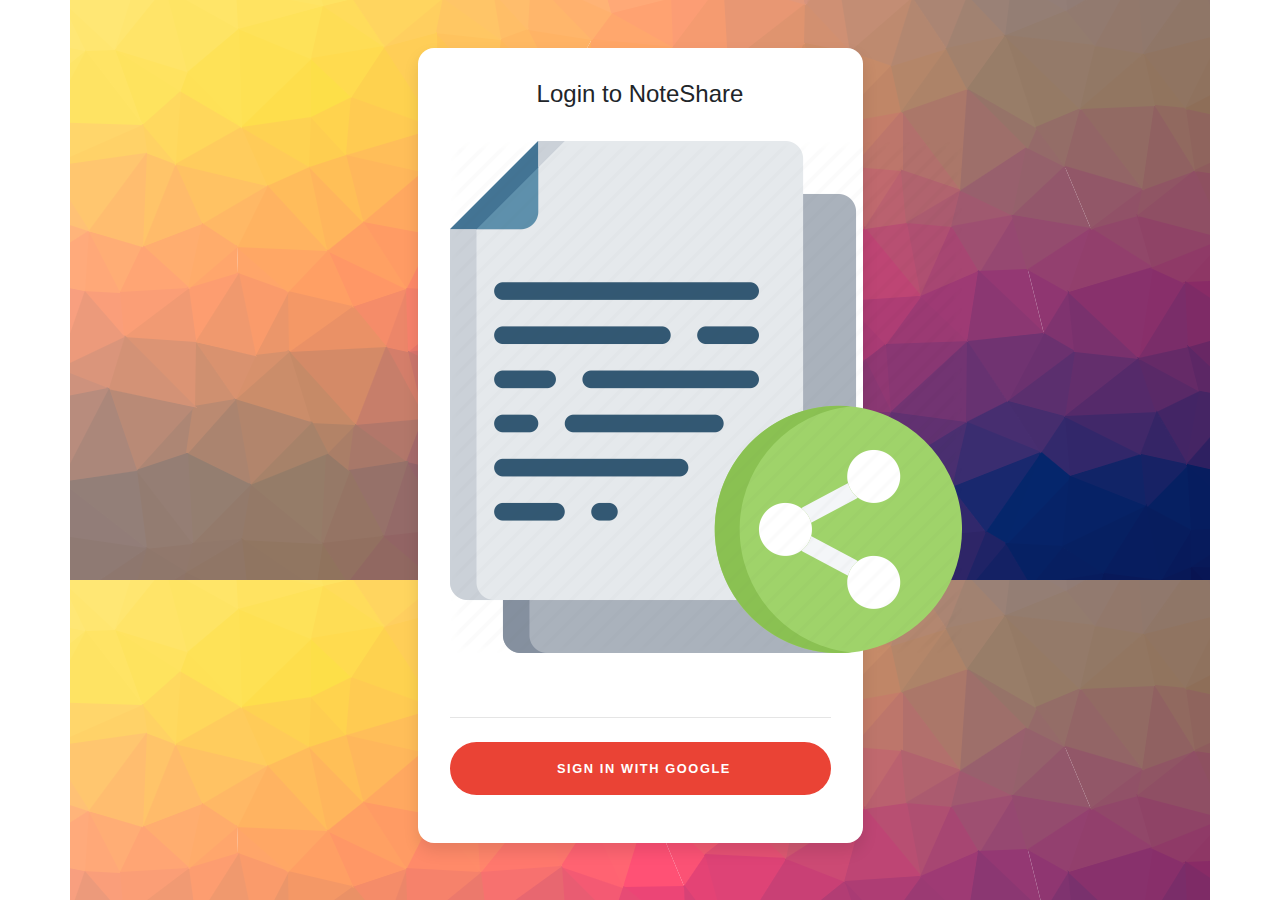
<file: FrontEnd/index.html>
<html lang="en">

<head>
    <meta name="google-signin-scope" content="profile email">
    <meta name="google-signin-client_id" content="423968870131-ofkfghqlummbb2t5p4cluhij96o62b84.apps.googleusercontent.com">
    <script src="https://apis.google.com/js/platform.js" async defer></script>
    <script src="https://sdk.amazonaws.com/js/aws-sdk-2.585.0.min.js"></script>
    <script type="text/javascript" src="./js/cookie.js"></script>
    <script src="https://ajax.googleapis.com/ajax/libs/jquery/3.4.1/jquery.min.js"></script>
    <link rel="stylesheet" href="https://stackpath.bootstrapcdn.com/bootstrap/4.4.1/css/bootstrap.min.css" integrity="sha384-Vkoo8x4CGsO3+Hhxv8T/Q5PaXtkKtu6ug5TOeNV6gBiFeWPGFN9MuhOf23Q9Ifjh" crossorigin="anonymous">
    <script src="https://stackpath.bootstrapcdn.com/bootstrap/4.4.1/js/bootstrap.min.js" integrity="sha384-wfSDF2E50Y2D1uUdj0O3uMBJnjuUD4Ih7YwaYd1iqfktj0Uod8GCExl3Og8ifwB6" crossorigin="anonymous"></script>
    <link rel="stylesheet" href="./css/style.css">
    <script src="./js/index.js"></script>
    <script>
        function checkCredentials(){
          var isSignedIn = isCookieSet('userID') && isCookieSet('access_token');
          if(isSignedIn)
          {
            window.location.href = 'https://s3.amazonaws.com/frontend.noteshare/search.html' 
          }
          else{
            //check if this was a sign-in attempt
            var id_token = getHashParams('id_token');
            const access_token = getHashParams('access_token');
            const expiration = getHashParams('expires_in');
            if(id_token && id_token.length > 0){
              //To do: Validate the authenticity of the JWT token
              id_token = parseJwt(id_token)
              setCookie('userID', id_token['cognito:username'], expiration)
              setCookie('email', id_token['email'], expiration)
              setCookie('access_token', access_token, expiration)
              //TO DO: Modify redirect URI post hosting on S3 //if logged in
              window.location.href = 'https://s3.amazonaws.com/frontend.noteshare/search.html'        
              return true;
            }
          }
          return false;
      }


      function processRequest() {

        /*directly make aws request with access_token(fetched from cookie) as part of Authorization header*/
        const id_token = gapi.auth2.getAuthInstance().currentUser.get().getAuthResponse().id_token

        AWS.config.region = 'us-east-1'; // Region
        AWS.config.credentials = new AWS.CognitoIdentityCredentials({
            IdentityPoolId: 'us-east-1:7ff285b3-a7e9-4b2b-82bd-8bd8104365e4',
            Logins: { // optional tokens, used for authenticated login
                'accounts.google.com': id_token
            },
        });

        // Make the call to obtain credentials
        response = AWS.config.credentials.get(function(err) {
            if (err) console.log(err.secretAccessKey)
            // Credentials will be available when this function is called.
            var accessKeyId = AWS.config.credentials.accessKeyId;
            var secretAccessKey = AWS.config.credentials.secretAccessKey;
            var sessionToken = AWS.config.credentials.sessionToken;
        });
      }

      function isCookieSet(key) {
          var cookieVal = docCookies.getItem(key);
          return cookieVal && cookieVal != "";
      }

      function getCookieValue(key) {
          return docCookies.getItem(key);
      }

      //expiration is in seconds
      function setCookie(key, val, expiration) {
          var date = new Date();
          date.setTime(date.getTime() + (expiration * 1000));

          docCookies.setItem(key, val, date)
      }

      function getHashParams(paramName) {
          var hash = window.location.hash;
          if (hash.length != 0) {
              hash = hash.substr(1)
              var array = hash.split("&");
              var values, formData = {};
              for (var i = 0; i < array.length; i += 1) {
                  values = array[i].split("=");
                  formData[values[0]] = values[1];
              }
              console.log(formData)
              return formData[paramName];
          }
      }

      function parseJwt(token) {
          //var token = "eyJraWQiOiJZZWQ3MEYwZWhZTnVtajM5MDRraTdRaXQxVldITkZ3aGlIbUlUeGNSdmk4PSIsImFsZyI6IlJTMjU2In0.[base64].[base64]";
          var base64Url = token.split('.')[1];
          var base64 = base64Url.replace('-', '+').replace('_', '/');
          var plain_token = JSON.parse(window.atob(base64));
          return plain_token;
      };
    </script>
</head>

<body onload="checkCredentials()">
    <!--login container-->
    <div class="container log_container" style="width: 100%;height: 100%">
        <div class="row">
            <div class="col-sm-9 col-md-7 col-lg-5 mx-auto">
                <div class="card card-signin my-5">
                    <div class="card-body">
                        <h5 class="card-title text-center">Login to NoteShare</h5>
                        <form class="form-signin">
                            <div class="form-label-group">
                                <img src="./assets/noteshare.png">
                            </div>
                            <div class="custom-control custom-checkbox mb-3">
                                <input type="checkbox" class="custom-control-input" id="customCheck1">
                            </div>
                            <hr class="my-4">
                            <button class="btn btn-lg btn-google btn-block text-uppercase" type="button" onclick="login()"><i class="fab fa-google mr-2"></i> Sign in with Google</button>
                        </form>
                    </div>
                </div>
            </div>
        </div>
    </div>
</body>

</html>
</file>
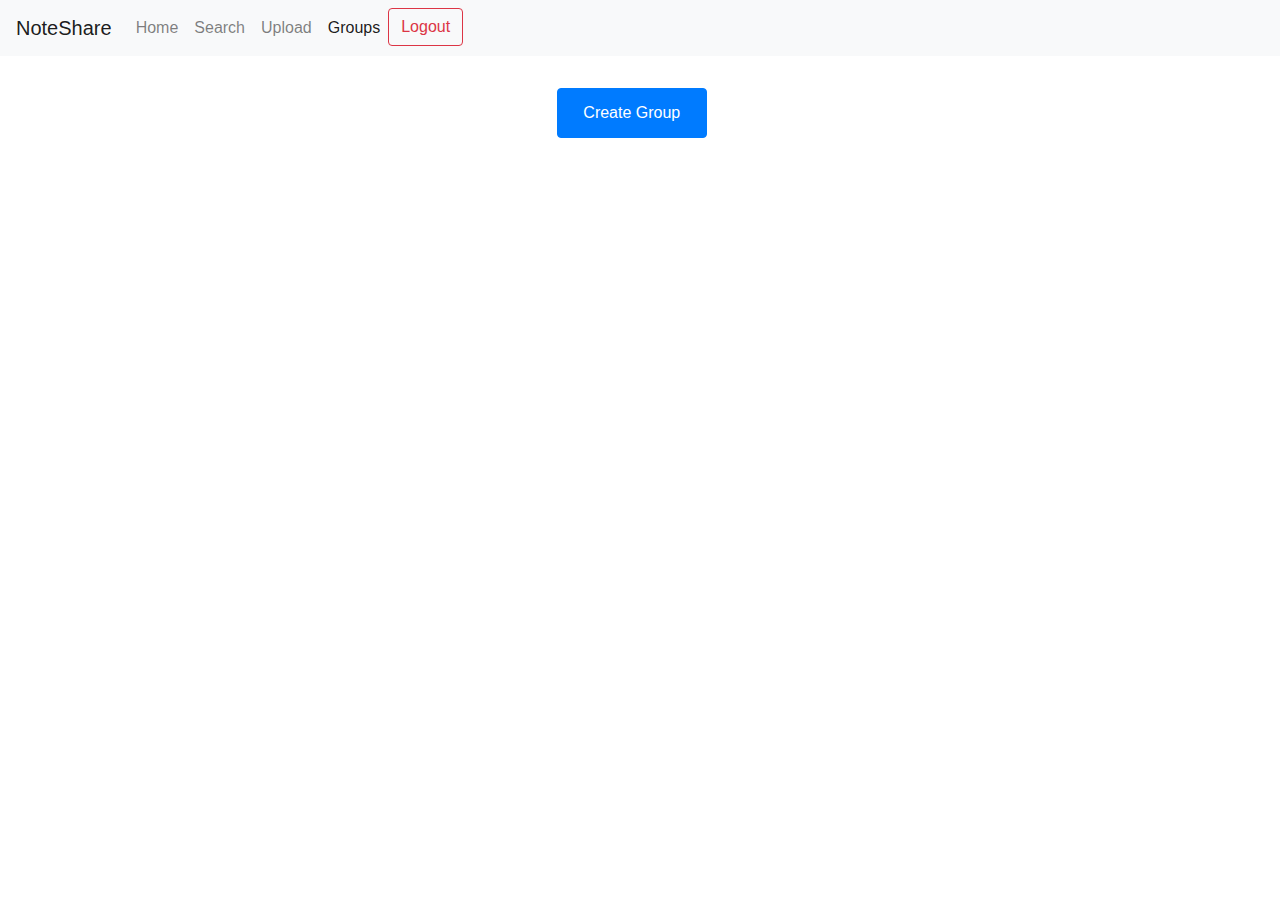
<file: FrontEnd/test_document_list.html>
<html>

<head>
    <script src="https://ajax.googleapis.com/ajax/libs/jquery/3.4.1/jquery.min.js"></script>
    <link rel="stylesheet" href="https://stackpath.bootstrapcdn.com/bootstrap/4.4.1/css/bootstrap.min.css" integrity="sha384-Vkoo8x4CGsO3+Hhxv8T/Q5PaXtkKtu6ug5TOeNV6gBiFeWPGFN9MuhOf23Q9Ifjh" crossorigin="anonymous">
    <script src="https://stackpath.bootstrapcdn.com/bootstrap/4.4.1/js/bootstrap.min.js" integrity="sha384-wfSDF2E50Y2D1uUdj0O3uMBJnjuUD4Ih7YwaYd1iqfktj0Uod8GCExl3Og8ifwB6" crossorigin="anonymous"></script>
    <link rel="stylesheet" href="css/import_style.css">
    <script src="./js/documents.js"></script>
    <script src="./js/cookie.js"></script>
    <script src="https://sdk.amazonaws.com/js/aws-sdk-2.283.1.min.js"></script>
    <script src="./js/index.js"></script>
    <script type="text/javascript" src="apiGateway-js-sdk/lib/axios/dist/axios.standalone.js"></script>
    <script type="text/javascript" src="apiGateway-js-sdk/lib/CryptoJS/rollups/hmac-sha256.js"></script>
    <script type="text/javascript" src="apiGateway-js-sdk/lib/CryptoJS/rollups/sha256.js"></script>
    <script type="text/javascript" src="apiGateway-js-sdk/lib/CryptoJS/components/hmac.js"></script>
    <script type="text/javascript" src="apiGateway-js-sdk/lib/CryptoJS/components/enc-base64.js"></script>
    <script type="text/javascript" src="apiGateway-js-sdk/lib/url-template/url-template.js"></script>
    <script type="text/javascript" src="apiGateway-js-sdk/lib/apiGatewayCore/sigV4Client.js"></script>
    <script type="text/javascript" src="apiGateway-js-sdk/lib/apiGatewayCore/apiGatewayClient.js"></script>
    <script type="text/javascript" src="apiGateway-js-sdk/lib/apiGatewayCore/simpleHttpClient.js"></script>
    <script type="text/javascript" src="apiGateway-js-sdk/lib/apiGatewayCore/utils.js"></script>
    <script type="text/javascript" src="apiGateway-js-sdk/apigClient.js"></script>
</head>
<!------ Include the above in your HEAD tag ---------->
<nav class="navbar navbar-expand-lg navbar-light bg-light">
    <a class="navbar-brand" href="#">NoteShare</a>
    <button class="navbar-toggler" type="button" data-toggle="collapse" data-target="#navbarSupportedContent" aria-controls="navbarSupportedContent" aria-expanded="false" aria-label="Toggle navigation">
        <span class="navbar-toggler-icon"></span>
    </button>
    <div class="collapse navbar-collapse" id="navbarSupportedContent">
        <ul class="navbar-nav mr-auto">
            <li class="nav-item">
                <a class="nav-link" href="./index.html">Home <span class="sr-only">(current)</span></a>
            </li>
            <li class="nav-item">
                <a class="nav-link" href="./search.html">Search</a>
            </li>
            <li class="nav-item dropdown">
                <a class="nav-link" href="./test_boot.html">Upload</a>
            </li>
            <li class="nav-item dropdown">
                <a class="nav-link active" href="./test_document_list.html">Groups</a>
            </li>
            <li class="nav-item">
                <button class="btn btn-outline-Danger my-2 my-sm-0" type="Logout" onclick="logout()">Logout</button>
            </li>
        </ul>
        <form class="form-inline my-2 my-lg-0">
            <!--<input class="form-control mr-sm-2" type="search" placeholder="Search" aria-label="Search">-->
        </form>
    </div>
</nav>
<!--start-->

<body onload="loadGroups()">
    <div class='add-group'>
        <div style='display: none' class="form-group">
            <input type="text" style="margin-bottom: 30px;margin-top: 30px;font-size: small;" class="form-control group-name" placeholder="Group Name" aria-label="GroupName" aria-describedby="basic-addon1">
            <input type="text" style="margin-bottom: 30px;" class="form-control group-members" placeholder="Group Members (, separated)" aria-label="GroupMembers" aria-describedby="basic-addon1">
            <textarea class="form-control group-desc" id="exampleFormControlTextarea1" rows="3"></textarea>
        </div>
        <button type="button" style="margin-left: 37%;margin-top: 5%" class="btn btn-primary add-group-button" onclick="createGroup()">Create Group</button>
    </div>
    <div id='group-list' class="list-group d-flex groups-list">
        <div style='height: 100px;visibility: hidden;' id='template-group-item-div' class="list-group-item list-group-item-action">
            <div class='group-name'>ddaasdas</div>
            <div class='group-description'>asaasa</div>
            <div class='group-delete-icon'>
                <svg style="width:20px; height:20px" xmlns="http://www.w3.org/2000/svg" xmlns:xlink="http://www.w3.org/1999/xlink">
                    <image href="./assets/delete.svg" />
                </svg>
            </div>
            <div class='group-users-icon'>
                <svg style="width:20px; height:20px" xmlns="http://www.w3.org/2000/svg" xmlns:xlink="http://www.w3.org/1999/xlink">
                    <image href="./assets/people.svg" />
                </svg>
            </div>
            <div class='group-notes-icon'>
                <svg style="width:20px; height:20px" xmlns="http://www.w3.org/2000/svg" xmlns:xlink="http://www.w3.org/1999/xlink">
                    <image href="./assets/notes.svg" />
                </svg>
            </div>
        </div>
    </div>
    <div class="container" style="margin-top: 10%">
        <div class="list-group" id="listdocs">
            <a style="height: 60px;display: none;" href="#" class="list-group-item active">
                <div>Document 0</div>
                <div class='group-delete-icon'>
                    <svg style="width:20px; height:20px" xmlns="http://www.w3.org/2000/svg" xmlns:xlink="http://www.w3.org/1999/xlink">
                        <image href="./assets/delete.svg" />
                    </svg>
                </div>
            </a>
            <a style="height: 60px;display: none;" href="#" class="list-group-item">
                <div>Document 1</div>
                <div class='group-delete-icon'>
                    <svg style="width:20px; height:20px" xmlns="http://www.w3.org/2000/svg" xmlns:xlink="http://www.w3.org/1999/xlink">
                        <image href="./assets/delete.svg" />
                    </svg>
                </div>
            </a>
        </div>
    </div>
</body>

</html>
</file>
<file: FrontEnd/css/style.css>
/* layout.css Style */
.upload-drop-zone {
    height: 200px;
    border-width: 2px;
    margin-bottom: 20px;
}

/* skin.css Style*/
.upload-drop-zone {
    color: #ccc;
    border-style: dashed;
    border-color: #ccc;
    line-height: 200px;
    text-align: center
}

.upload-drop-zone.drop {
    color: #222;
    border-color: #222;
}


@media (min-width: 1000px) {
    .navbar-expand-custom {
        flex-direction: row;
        flex-wrap: nowrap;
        justify-content: flex-start;
    }

    .navbar-expand-custom .navbar-nav {
        flex-direction: row;
    }

    .navbar-expand-custom .navbar-nav .nav-link {
        padding-right: .2rem;
        padding-left: .2rem;
    }

    .navbar-expand-custom .navbar-collapse {
        display: flex !important;
    }

    .navbar-expand-custom .navbar-toggler {
        display: none;
    }
}

.carousel-override {
    margin: auto;
    width: 70%;
    height: 50%;
}

#searchpic {
    width: 20px;
    height: 20px;
    padding-left: 30px;
}




:root {
    --input-padding-x: 1.5rem;
    --input-padding-y: .75rem;
}

.log_container {
    background-image: url("../assets/cool-background.png");
}

.card-signin {
    border: 0;
    border-radius: 1rem;
    box-shadow: 0 0.5rem 1rem 0 rgba(0, 0, 0, 0.1);
}

.card-signin .card-title {
    margin-bottom: 2rem;
    font-weight: 300;
    font-size: 1.5rem;
}

.card-signin .card-body {
    padding: 2rem;
}

.form-signin {
    width: 100%;
}

.form-signin .btn {
    font-size: 80%;
    border-radius: 5rem;
    letter-spacing: .1rem;
    font-weight: bold;
    padding: 1rem;
    transition: all 0.2s;
}

.form-label-group {
    position: relative;
    margin-bottom: 1rem;
}

.form-label-group input {
    height: auto;
    border-radius: 2rem;
}

.form-label-group>input,
.form-label-group>label {
    padding: var(--input-padding-y) var(--input-padding-x);
}

.form-label-group>label {
    position: absolute;
    top: 0;
    left: 0;
    display: block;
    width: 100%;
    margin-bottom: 0;
    /* Override default `<label>` margin */
    line-height: 1.5;
    color: #495057;
    border: 1px solid transparent;
    border-radius: .25rem;
    transition: all .1s ease-in-out;
}

.form-label-group input::-webkit-input-placeholder {
    color: transparent;
}

.form-label-group input:-ms-input-placeholder {
    color: transparent;
}

.form-label-group input::-ms-input-placeholder {
    color: transparent;
}

.form-label-group input::-moz-placeholder {
    color: transparent;
}

.form-label-group input::placeholder {
    color: transparent;
}

.form-label-group input:not(:placeholder-shown) {
    padding-top: calc(var(--input-padding-y) + var(--input-padding-y) * (2 / 3));
    padding-bottom: calc(var(--input-padding-y) / 3);
}

.form-label-group input:not(:placeholder-shown)~label {
    padding-top: calc(var(--input-padding-y) / 3);
    padding-bottom: calc(var(--input-padding-y) / 3);
    font-size: 12px;
    color: #777;
}

.btn-google {
    color: white;
    background-color: #ea4335;
}

/* Fallback for Edge
-------------------------------------------------- */

@supports (-ms-ime-align: auto) {
    .form-label-group>label {
        display: none;
    }

    .form-label-group input::-ms-input-placeholder {
        color: #777;
    }
}

/* Fallback for IE
-------------------------------------------------- */

@media all and (-ms-high-contrast: none),
(-ms-high-contrast: active) {
    .form-label-group>label {
        display: none;
    }

    .form-label-group input:-ms-input-placeholder {
        color: #777;
    }
}
</file>
<file: FrontEnd/css/import_style.css>
.groups-list {
    margin: auto;
    width: 70%;
    top: 20%;
}

.group-name {
    font-size: 30px;
}

.group-description {
    font-size: 10px;
}

.group-delete-icon {
    float: right;
    width: 20px;
    height: 20px;
}

.group-users-icon {
    float: right;
    width: 20px;
    height: 20px;
}

.group-notes-icon {
    float: right;
    width: 20px;
    height: 20px;
}

.add-group {
    margin: auto;
    width: 50%
}

.add-group-button {
    margin: auto;
    width: 150px;
    height: 50px;
}

.add-group-name {
    margin: auto;
    width: 300px;
    height: 50px;
}

.add-group-desc {
    margin: auto;
    width: 150px;
    height: 50px;
}
</file>
